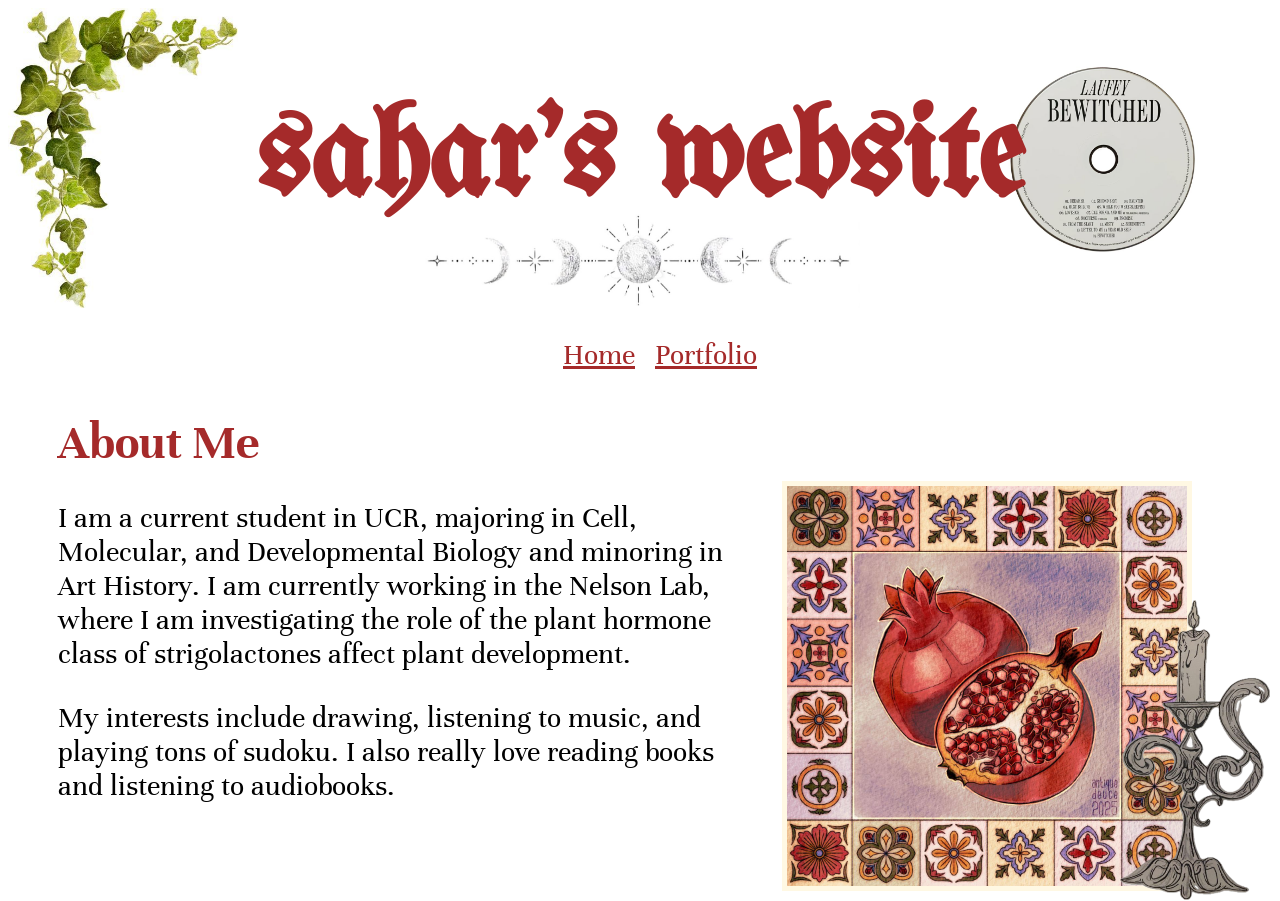
<file: index.html>
<!DOCTYPE html>
<html>
<head>
<title>sahars website</title>
<link rel="stylesheet" href="css/style.css">
<link rel="preconnect" href="https://fonts.googleapis.com">
<link rel="preconnect" href="https://fonts.gstatic.com" crossorigin>
<link href="https://fonts.googleapis.com/css2?family=Uncial+Antiqua&family=UnifrakturMaguntia&display=swap" rel="stylesheet">
<link rel="preconnect" href="https://fonts.googleapis.com">
<link rel="preconnect" href="https://fonts.gstatic.com" crossorigin>
<link href="https://fonts.googleapis.com/css2?family=Unna:ital@0;1&display=swap" rel="stylesheet">
<link rel="icon" href="img/flowericon.png">
</head>
<body>
  <div>
<div class="image-container">

<div class="ivy">
  <img src="img/ivycorner.jpg" alt="ivy in the corner" id="ivycorner" width="230" height="300">
</div>
<div class="overlay-text">
<h1>sahar's website</h1>
</div>
<a href="https://www.youtube.com/watch?v=LS3Hc37qG28">
<div class="laufeycd" id="laufeycd">
<img src="img/laufeycd.jpg" alt="Laufey Bewitched CD" id="laufeycd" width="200" height="200">
</div>
</a>
</div>
</div>
<div id="wrap">
<img src="img/moonphases.jpeg" alt="moon phases" id="moon" width="440" height="96">
</div>
<nav>
  <ul>
    <li><a href="index.html">Home</a> </li>
  <li><a href="Unit3ProjectTemplate.html">Portfolio</a>
  </li>
  </ul>
</nav>

</div>

<div id="wrap">
<h2>About Me</h2>
<img src="img/pomegranate.jpg" alt="pomegranate painting" id="painting" width="400" height="400">
<p>I am a current student in UCR, majoring in Cell, Molecular, and Developmental Biology and minoring in Art History. I am currently working in the Nelson Lab, where I am investigating the role of the plant hormone class of strigolactones affect plant development.</p>

<p>My interests include drawing, listening to music, and playing tons of sudoku. I also really love reading books and listening to audiobooks.</p>

</div>
</body>
<img src="img/candle.png" alt="candle drawing" id="candle" width="150" height="300">
</html>
</file>
<file: css/style.css>
body {
  background-color: white;
}

@keyframes spin {
  0% {
    transform: rotate(0deg);
  }

  50% {
    transform: rotate(180deg);
  }

  100% {
    transform: rotate(360deg);
  }
}

.unifrakturmaguntia-regular {
  font-family: "UnifrakturMaguntia", cursive;
  font-weight: 500;
  font-style: normal;
}

.unna-regular {
  font-family: "Unna", serif;
  font-weight: 400;
  font-style: normal;
}

h1 {
  color: brown;
  text-align: center;
  font-family: 'UnifrakturMaguntia';
  font-size: 130px;
  margin-bottom: 10px;
  margin-right:10px;
  margin-left: 10px;
  display: inline;
  white-space: nowrap;
  justify-content: center;
}

h2 {
  color:brown;
  font-family: Unna;
  font-size: 50px;
  margin-left:50px;
  margin-bottom: 10px;
}

p {
  font-family: 'Unna';
  font-size: 30px;
  margin-left:50px;
}

ul {
  
  list-style-type: none;
  font-family: 'Unna';
  font-size: 30px;
  margin-left:auto;
  margin-right: auto;
  align-items: center;
  display: flex;
  justify-content: center;
  text-decoration: none;
  gap: 20px;

}

a:link {
  color:brown;
}

a:hover {
  color:rosybrown;
}

a:visited {
  color:darkolivegreen;
}

.image-container {
  position: relative; 
  display: flex;
  align-items:center;
  justify-content: space-between;

}

.laufeycd {
  margin-right: 70px;
  position: relative;
  top:0;
  right:0;
  animation-name: spin;
  animation-duration: 4s;
  animation-timing-function: linear;
  animation-iteration-count: infinite;
}

.overlay-text {
  position: absolute;
  top: 50%;
  left: 50%;
  transform: translate(-50%, -50%);
  text-align: center;
  z-index:1000;
}

#painting {
display: block;
margin-left: 20px;
margin-right: 80px;
margin-top: 0;
margin-bottom: 10px;
float: right;
border:5px solid #FFF8E3;

}

#moon {
  display:block;
  margin-left: auto;
  margin-right: auto;
  margin-top: -100px;
}

#candle {
  margin-right:10px;
  margin-bottom: auto;
  position:fixed;
  bottom: 0;
  right:0;
  z-index: 1000;

#ivycorner {
  margin-left: 10px;
  position:fixed;
  top: 0;
  left: 0;
  z-index:1000;
  float: left;
}
</file>
